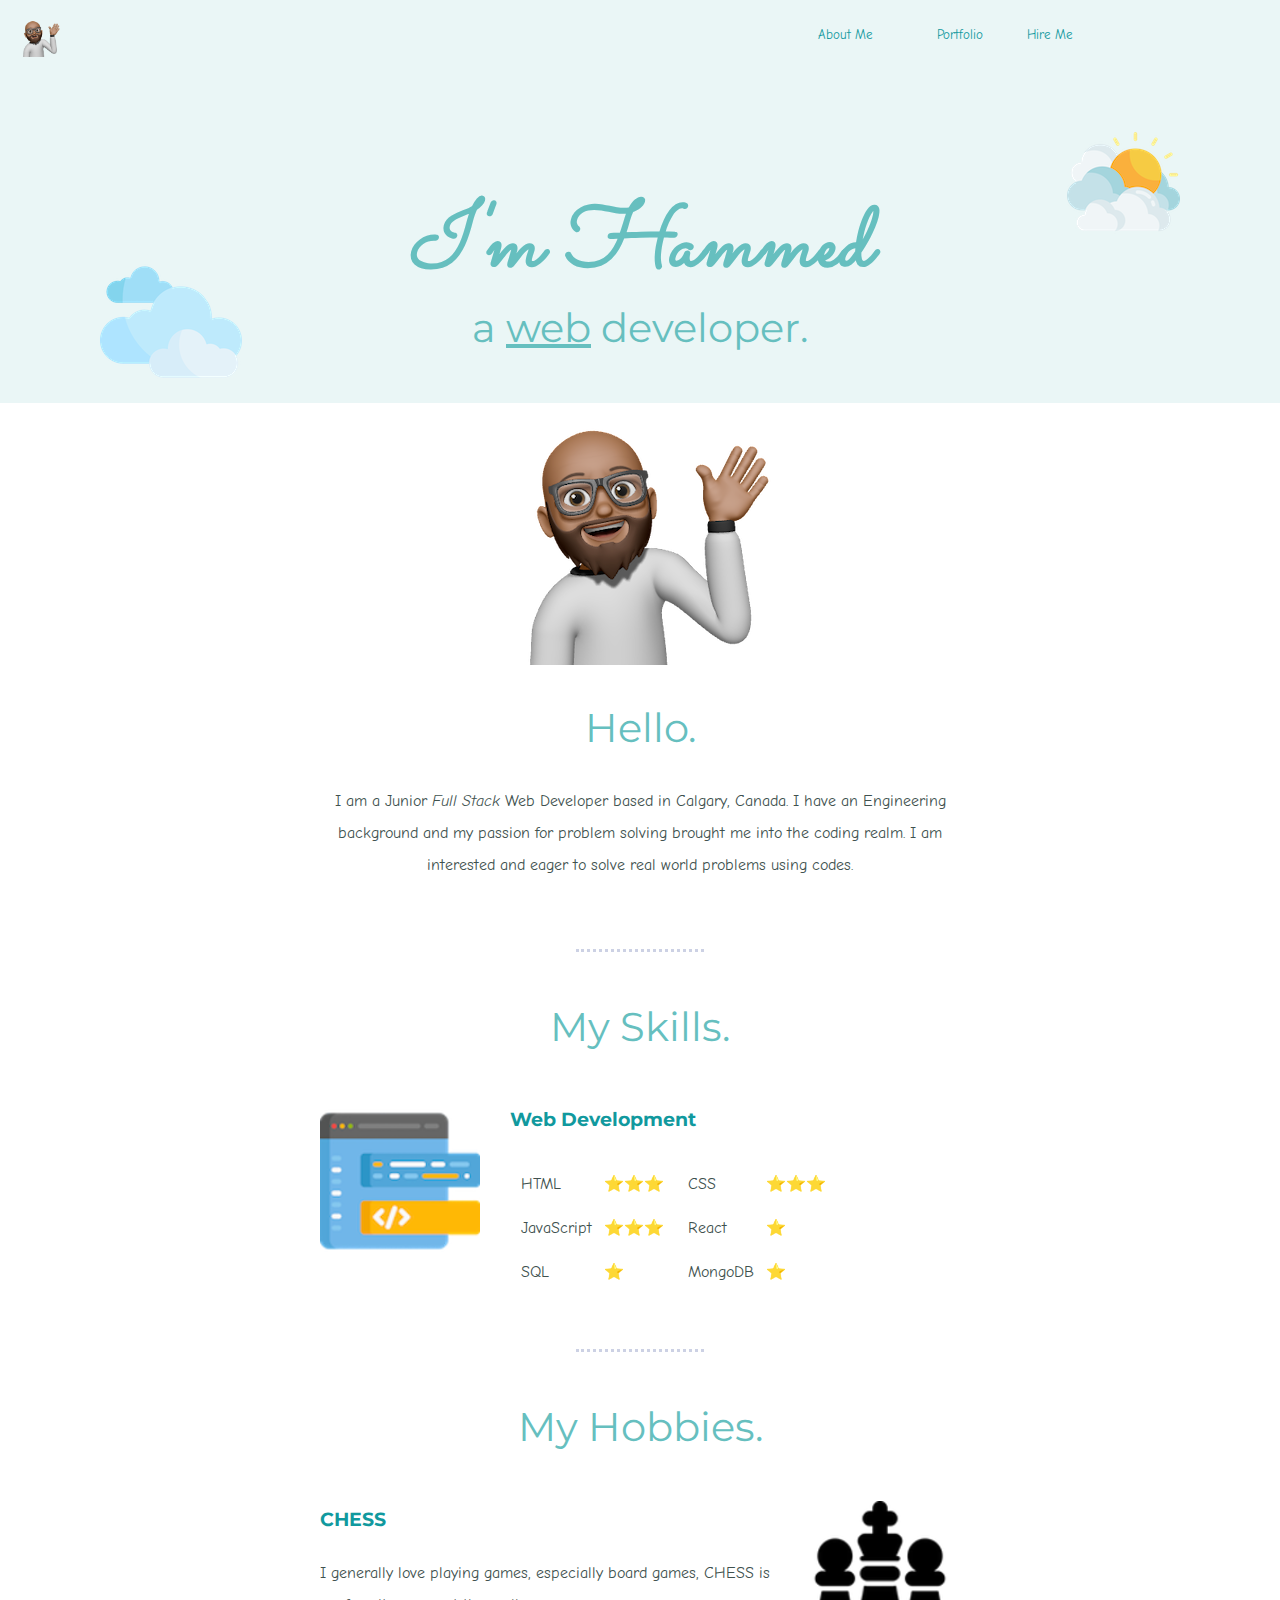
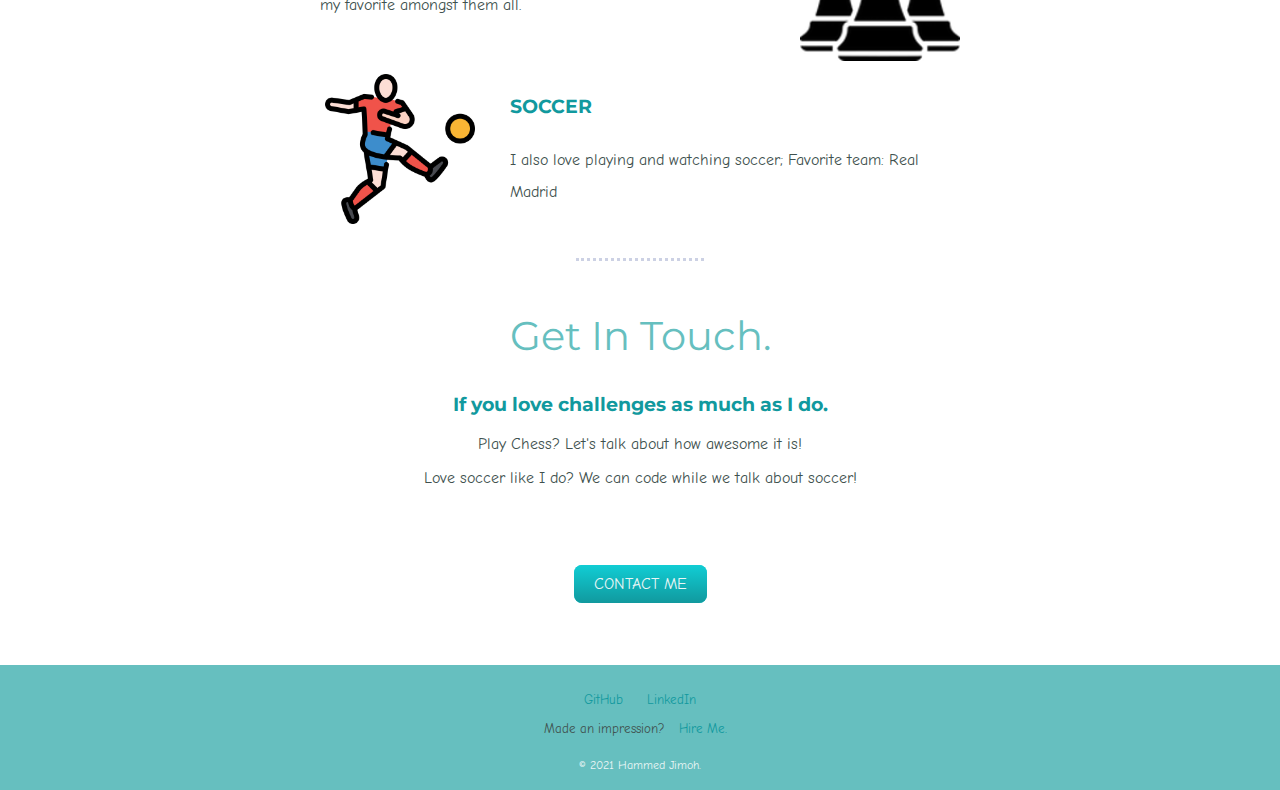
<file: index.html>
<!DOCTYPE html>
<html lang="en" dir="ltr">

<head>
  <meta charset="utf-8">
  <title>Hammed Jimoh</title>
  <link rel="stylesheet" href="css/styles.css">
  <link rel="icon" href="favicon.ico">
  <link rel="preconnect" href="https://fonts.googleapis.com">
  <link rel="preconnect" href="https://fonts.gstatic.com" crossorigin>
  <link href="https://fonts.googleapis.com/css2?family=Comic+Neue&family=Montserrat&family=Sacramento&display=swap" rel="stylesheet">
</head>


<body>
  <div class="top-most-container">
    <img class="top-pic" src="images/my-memoji.png" alt="profile picture">
    <div class="top-links">
    <a class="top-about-me" href="https://www.linkedin.com/feed/?trk=joogle"> About Me </a>
    <a class="top-portfolio" href="https://github.com/hammed-jimoh"> Portfolio </a>
    <a class="top-hire" href="mailto:hammedgjimoh@yahoo.com"> Hire Me </a>
  </div>
  </div>

  <div class="top-container">
    <img class="top-cloud" src="images/cloudy.png" alt="cloud-img">
    <h1><em>I'm Hammed</em></h1>
    <h2>a <span class="web">web</span> developer.</h2>
    <img class="bottom-cloud" src="images/clouds.png" alt="cloud-img">
    <br>
  </div>

  <div class="middle-container">
    <div class="profile-img">
      <img src="images/my-memoji.png" alt="profile picture">
      <h2>Hello.</h2>
      <p class="introduction">I am a Junior <em>Full Stack</em> Web Developer based in Calgary, Canada. I have an Engineering background and my passion for problem solving brought me into the coding realm. I am interested and eager to solve real world problems using codes.</p><br>
    </div>
  </div>
  <hr>

  <div class="skills">
    <h2>My Skills.</h2>
    <div class="skill-row">
      <img class="code-img" src="images/coding.png" alt="code-img">
      <h3>Web Development</h3>
      <p>  <table cellspacing=10>
          <tbody>
            <tr>
              <td> HTML </td>
              <td> ⭐⭐⭐ </td>
              <td>  </td>
              <td> CSS </td>
              <td> ⭐⭐⭐ </td>
            </tr>
            <tr>
              <td> JavaScript </td>
              <td> ⭐⭐⭐ </td>
              <td>  </td>
              <td> React </td>
              <td> ⭐ </td>
            </tr>
            <tr>
              <td> SQL </td>
              <td> ⭐ </td>
              <td>  </td>
              <td> MongoDB </td>
              <td> ⭐ </td>
            </tr>

          </tbody>
        </table>
      </p>
    </div>
  </div>
  <hr>

  <div class="hobbies">
    <h2>My Hobbies.</h2>
    <div class="hobbies-row">
      <img class="chess-img" src="images/chess.png" alt="chess-img">
      <h3>CHESS</h3>
      <p>I generally love playing games, especially board games, CHESS is my favorite amongst them all.</p><br>
      <img class="soccer-img" src="images/soccer.png" alt="soccer-img">
      <h3>SOCCER</h3>
      <p>I also love playing and watching soccer; Favorite team: Real Madrid</p>
    </div>
  </div>
  <hr>

  <div class="contact-me">
    <h2>Get In Touch.</h2>
    <h3>If you love challenges as much as I do.</h3>
    <p>Play Chess? Let's talk about how awesome it is!</p>
    <p>Love soccer like I do? We can code while we talk about soccer!</p><br><br><br><br>
    <a class="btn" href="mailto:hammedgjimoh@yahoo.com">CONTACT ME</a>
  </div>
  <br><br><br><br>

  <div class="bottom-container">
    <a class="github-link" href="https://github.com/hammed-jimoh"> GitHub </a>
    <a class="linkedin-link" href="https://www.linkedin.com/feed/?trk=joogle"> LinkedIn </a>
    <p class="hire-me">Made an impression?<a class="hire-me" href="mailto:hammedgjimoh@yahoo.com"> Hire Me. </a></p>
    <p class="signature">© 2021 Hammed Jimoh.</p>
  </div>

</body>

</html>
</file>
<file: css/styles.css>
a {
  color: #11999E;
  font-family: 'Comic Neue', cursive;
  margin: 20px 10px;
  text-decoration: none;
}

a:hover {
  color: #EAF6F6;
}

body {
  color: #40514E;
  font-family: 'Comic Neue', cursive;
  margin: 0;
  text-align: center;
}

hr {
  border-style: none;
  border-top-style: dotted;
  border-color: #CCD1E4;
  border-width: 3px;
  width: 10%;
  margin: 50px auto;
}

h1 {
  color: #66BFBF;
  font-family: 'Sacramento', cursive;
  font-size: 5.625rem;
  line-height: 0.5;
  margin: 50px auto 0 auto;
}

h2 {
  color: #66BFBF;
  font-family: 'Montserrat', sans-serif;
  font-size: 2.5rem;
  font-weight: normal;
}

h3 {
  color: #11999E;
  font-family: 'Montserrat', sans-serif;
}

.bottom-cloud {
  position: absolute;
  bottom: 10px;
  left: 100px;
}

.bottom-container {
  background-color: #66BFBF;
  padding: 25px 0;
  height: 75px;
  position: absolute;
  width: 100%;
}

.code-img {
  width: 25%;
  float: left;
  margin: 0 30px 0 0;
}

.chess-img {
  width: 25%;
  float: right;
  margin: 0 0 0 30px;
}

.github-link {
  font-size: 0.8rem;
}

.hire-me {
  font-size: 0.8rem;
}

.hobbies-row {
  width: 50%;
  margin: 50px auto 50px auto;
  text-align: left;
  line-height: 2;
}

.introduction {
  margin: auto;
  line-height: 2;
  color: #40514E;
  width: 50%;
}

.linkedin-link {
  font-size: 0.8rem;
}

.profile-img {
  position: relative;
  margin: 20px auto;
}

.skill-row {
  width: 50%;
  margin: 50px auto 50px auto;
  text-align: left;
  line-height: 2;
}

.soccer-img {
  width: 25%;
  float: left;
  margin: 0 30px 0 0;
}

.signature {
  color: #EAF6F6;
  font-size: 0.75rem;
  padding: 10px 0;
}

.top-container {
  background-color: #EAF6F6;
  position: relative;
  padding-top: 100px;
}

.top-most-container {
  background-color: #EAF6F6;
  position: relative;
  height: 75px;
  width: 100%;
}

.top-pic {
  position: relative;
  float: left;
  margin: 20px 50px 20px 20px;
  width: 40px;
}

.top-links {
  position: relative;
  float: right;
  margin: 25px;
  width: 50%;
}

.top-about-me {
  font-size: 0.8rem;
  margin: 50px 20px;
  padding: 20px;
}

.top-portfolio {
  font-size: 0.8rem;
  margin: 50px 20px;
}

.top-hire {
  font-size: 0.8rem;
  margin: 50px 20px;
}

.top-cloud {
  position: absolute;
  top: 50px;
  right: 100px;
}

.web {
  text-decoration: underline;
}

.btn {
  background: #11cdd4;
  background-image: -webkit-linear-gradient(top, #11cdd4, #11999e);
  background-image: -moz-linear-gradient(top, #11cdd4, #11999e);
  background-image: -ms-linear-gradient(top, #11cdd4, #11999e);
  background-image: -o-linear-gradient(top, #11cdd4, #11999e);
  background-image: linear-gradient(to bottom, #11cdd4, #11999e);
  -webkit-border-radius: 8;
  -moz-border-radius: 8;
  border-radius: 8px;
  color: #EAF6F6;
  padding: 10px 20px 10px 20px;
  text-decoration: none;
}

.btn:hover {
  background: #30e3cb;
  background-image: -webkit-linear-gradient(top, #30e3cb, #2bc4ad);
  background-image: -moz-linear-gradient(top, #30e3cb, #2bc4ad);
  background-image: -ms-linear-gradient(top, #30e3cb, #2bc4ad);
  background-image: -o-linear-gradient(top, #30e3cb, #2bc4ad);
  background-image: linear-gradient(to bottom, #30e3cb, #2bc4ad);
  text-decoration: none;
}
</file>
